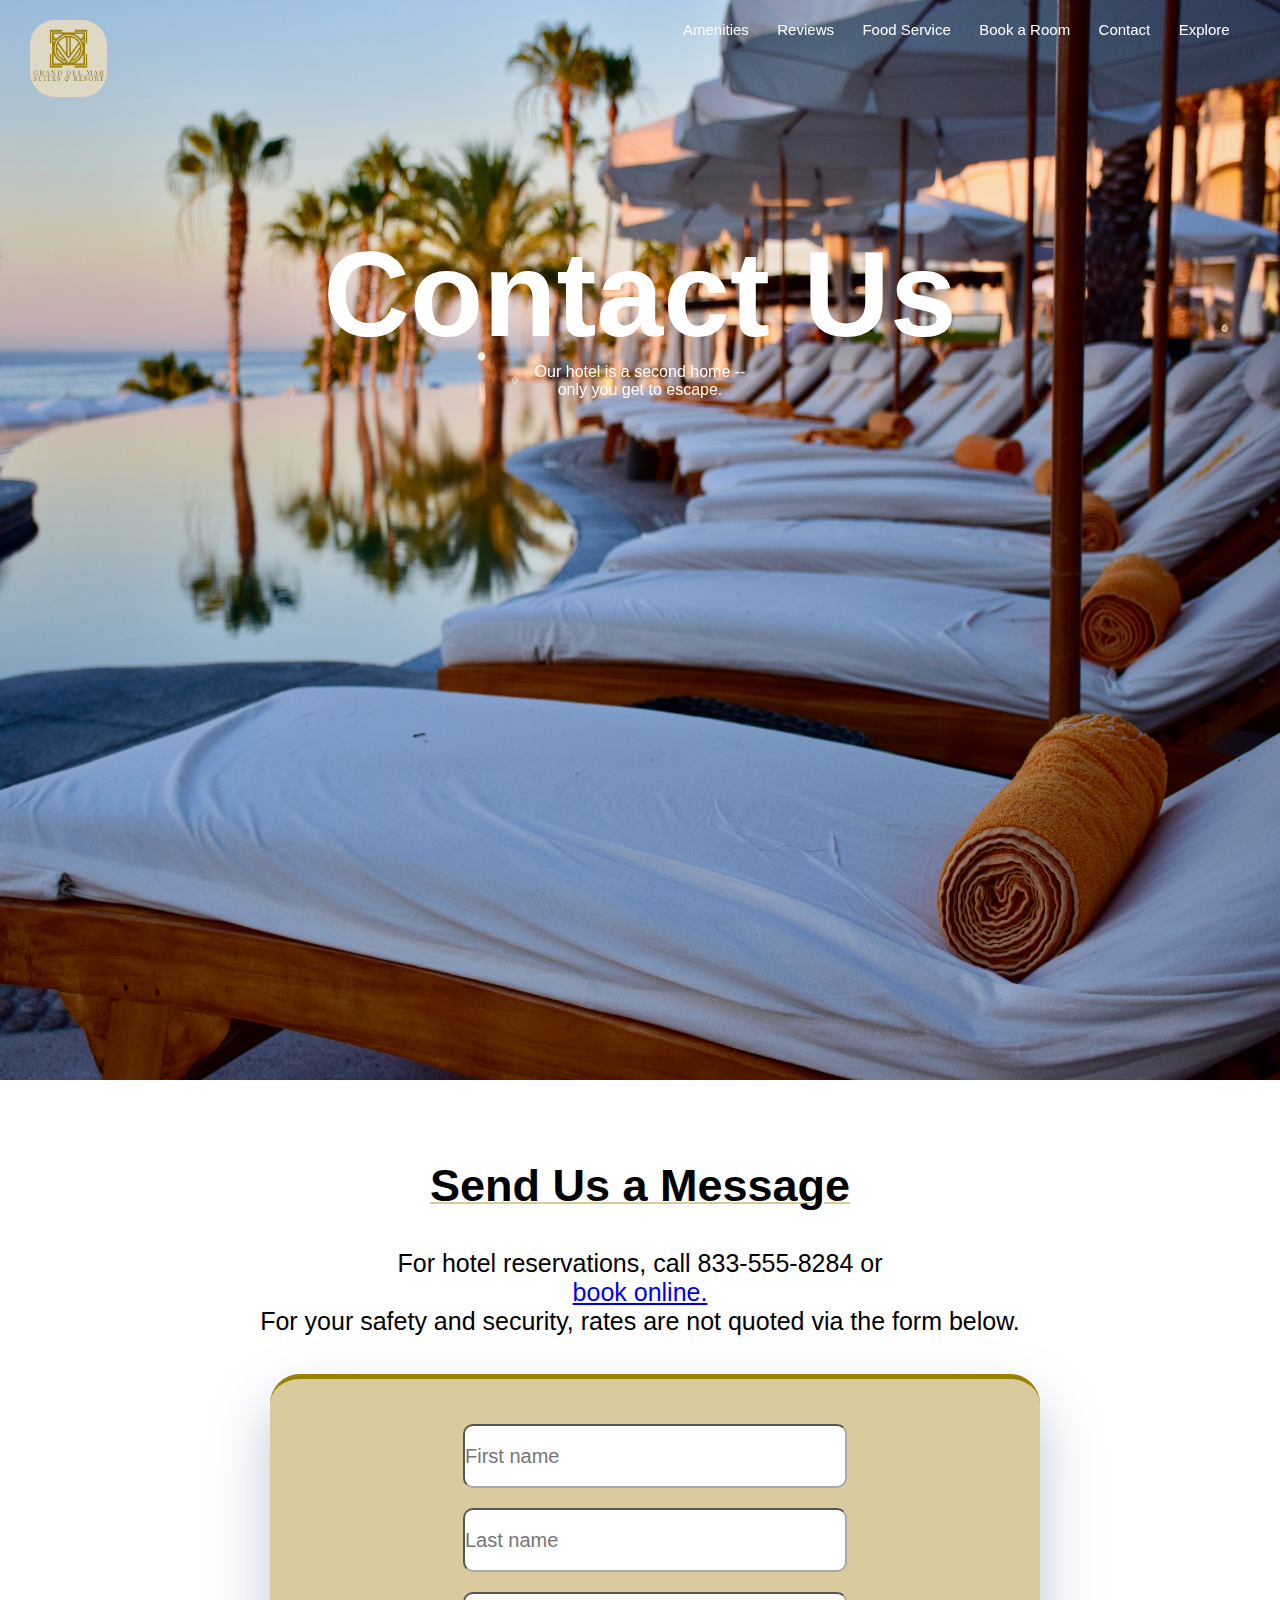
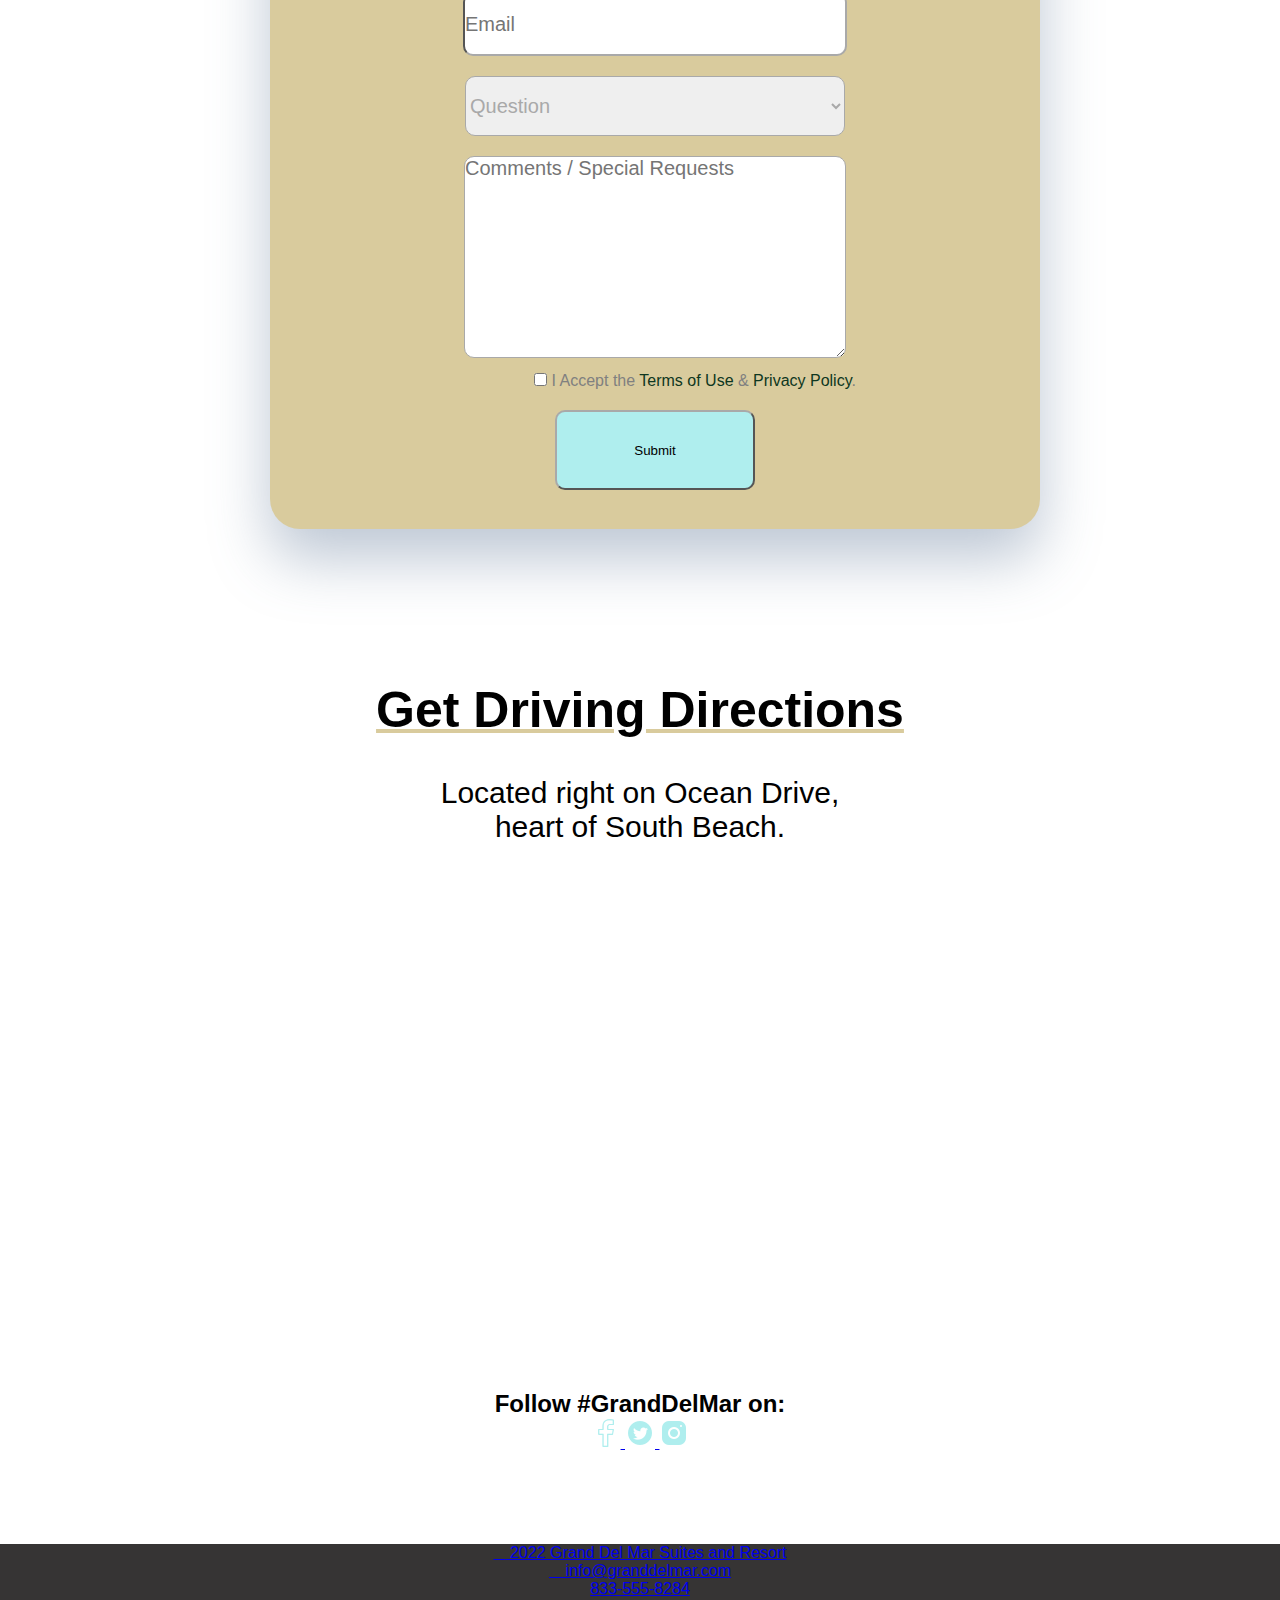
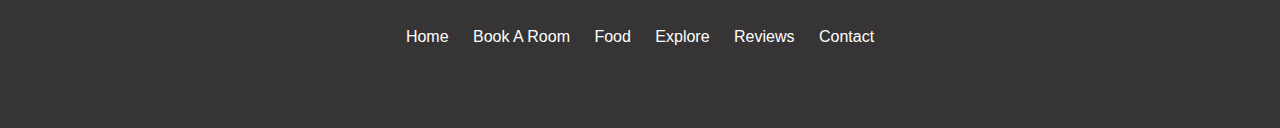
<file: contact.html>
<!DOCTYPE html>
<html>
    <head>
        <title>Grand Del Mar - Contact Us</title>
        <link rel="stylesheet" href="contact_style.css">
        <link rel="stylesheet" href="amenities_style.css">
        <link rel="stylesheet" href="https://cdnjs.cloudflare.com/ajax/libs/font-awesome/4.7.0/css/font-awesome.min.css">
        <script src="amenities_script.js"></script>
        <meta name="viewport" content="width=device-width, initial-scale=1.0">
        <link href="logo.ico" rel="icon" type="image/x-icon"/>
        <style>
            
        </style>
    </head>
    <body>
        <a href="index.html">
            <img class="logo" src="logo.png" alt="">
        </a>
        <nav>
            <a href="#default" class="logo">
                    <!-- <img src="./images/Marriott_hotels_logo14.svg.png"> -->
            </a>
            <div class="navBar">
                <ul class="navLinks">
                    <li><a href="https://neisapatterson.github.io/midterm/amenities.html">Amenities</a></li>
                    <li><a href="https://neisapatterson.github.io/midterm/reviews.html">Reviews</a></li>
                    <li><a href="https://neisapatterson.github.io/midterm/food.html">Food Service</a></li>
                    <li><a href="https://neisapatterson.github.io/midterm/book.html">Book a Room</a></li>
                    <li><a href="https://neisapatterson.github.io/midterm/contact.html">Contact</a></li>
                    <li><a href="https://neisapatterson.github.io/midterm/explore.html">Explore</a></li>
                </ul>
            </div>
        </nav>
        <div class ="title">
            <h1>Contact Us</h1>
            <p>Our hotel is a second home --
                <br> only you get to escape.</p>
        </div>
        <div class="cheader">
            <img src="./images/contacts.jpg">
        </div>

        <div class="sendusheader">
            <h2>Send Us a Message</h2>
        </div>
        <div class="beforeform">
            <p> For hotel reservations, call 833-555-8284 or</p><a href = "https://neisapatterson.github.io/midterm/book.html" target = "_self">book online.</a>
            <p>For your safety and security, rates are not quoted via the form below.</p></p>
        </div>
        <div class="container">
            <form class="form-submission">
                <div class="form-item">
                        <input type="text" id="fname" name="firstname" placeholder="First name">
                </div>
                <div class="form-item">
                        <input type="text" id="lname" name="lastname" placeholder="Last name">
                </div>
                <div class="form-item">
                        <input type="text" id="email" name="email" placeholder="Email">
                </div>
                <div class="form-item">
                            <select id="reason" name="reason">
                            <option value="question">Question</option>
                            <option value="comment">Comment</option>
                            <option value="complaint">Complaint</option>
                            </select>
                </div>
                <div class="form-item">
                        <textarea id="subject" name="subject" placeholder="Comments / Special Requests " style="height:200px"></textarea>
                </div>
                <input type="checkbox" id="termsConditions" value="Term">
                <label style="color: grey" for="terms"> I Accept the <span style="color: #0e3721">Terms of Use</span> & <span style="color: #0e3721">Privacy Policy</span>.</label><br>
                <button id="submit" onClick="validateForm()">Submit</button>
            </form>
            </div>
            <div class="mapCon">
                    <div class="mapTitle">
                        <h1>Get Driving Directions</h1>
                        <p>Located right on Ocean Drive,<br>
                        heart of South Beach.</p>
                    </div>
                    <div class="map">
                        <iframe src="https://www.google.com/maps/embed?pb=!1m18!1m12!1m3!1d3592.231315337533!2d-80.13318400683816!3d25.795941731397996!2m3!1f0!2f0!3f0!3m2!1i1024!2i768!4f13.1!3m3!1m2!1s0x88d9b49c5760bfe1%3A0x2aa0fb57a29ea070!2s2001%20Florida%20A1A%2C%20Miami%20Beach%2C%20FL%2033139!5e0!3m2!1sen!2sus!4v1666622484819!5m2!1sen!2sus" width="600" height="450" style="border:0;" allowfullscreen="" loading="lazy" referrerpolicy="no-referrer-when-downgrade"></iframe>
                    </div>
            </div>
            <br><br><br>
            <div class="social">
                <h2>Follow #GrandDelMar on:</h2>
                <div class="icons">
                <a href="https://www.facebook.com/FakeHotel/">
                    <img src="./images/fb.png" width="30" height="30">
                <a href="https://twitter.com/MiamiBeachNews">
                    <img src="./images/twit.png">
                <a href="https://www.instagram.com/dogsfunnyvideos_/">
                    <img src="./images/ig.png">
                </div>
            </div>
            <br><br><br>
            <div class="footer">
                <ul class="footLinks_contact">
                        <li><i class="fa-solid fa-copyright"></i></i> 2022 Grand Del Mar Suites and Resort</li>
                        <li><i class="fa-solid fa-envelope"></i> info@granddelmar.com</li>
                        <li><i class="fa-solid fa-square-phone"></i></i> 833-555-8284</li>
                </ul>
                <ul class="footLinks">
                        <li><a href="index.html">Home</a></li>
                        <li><a href="book.html">Book A Room</a></li>
                        <li><a href="food.html">Food</a></li>
                        <li><a href="explore.html">Explore</a></li>
                        <li><a href="review.html">Reviews</a></li>
                        <li><a href="contact.html">Contact</a></li>
                </ul>
            </div>
            <script>
                var submit = document.getElementById("submit");
                var checkbox = document.getElementById("termsConditions");

                function formSubmit(){
                    alert("Thank you! You will receive a response in 1-2 business days.");
                    window.location = 'https://neisapatterson.github.io/midterm/contact.html';
                }
                submit.onclick = function validateForm() {
                        if (fname.value == "") {
                            alert("First name must be filled out");
                            return false;
                        }
                        if (lname.value == "") {
                            alert("Last name must be filled out");
                            return false;
                        }
                        if (email.value == "") {
                            alert("Email must be filled out");
                            return false;
                        }
                        if (!checkbox.checked){
                            alert("Please check the terms of use & private policy.");
                            return false;
                        }
                        formSubmit();
                }
            </script>
    </body>
</html>
</file>
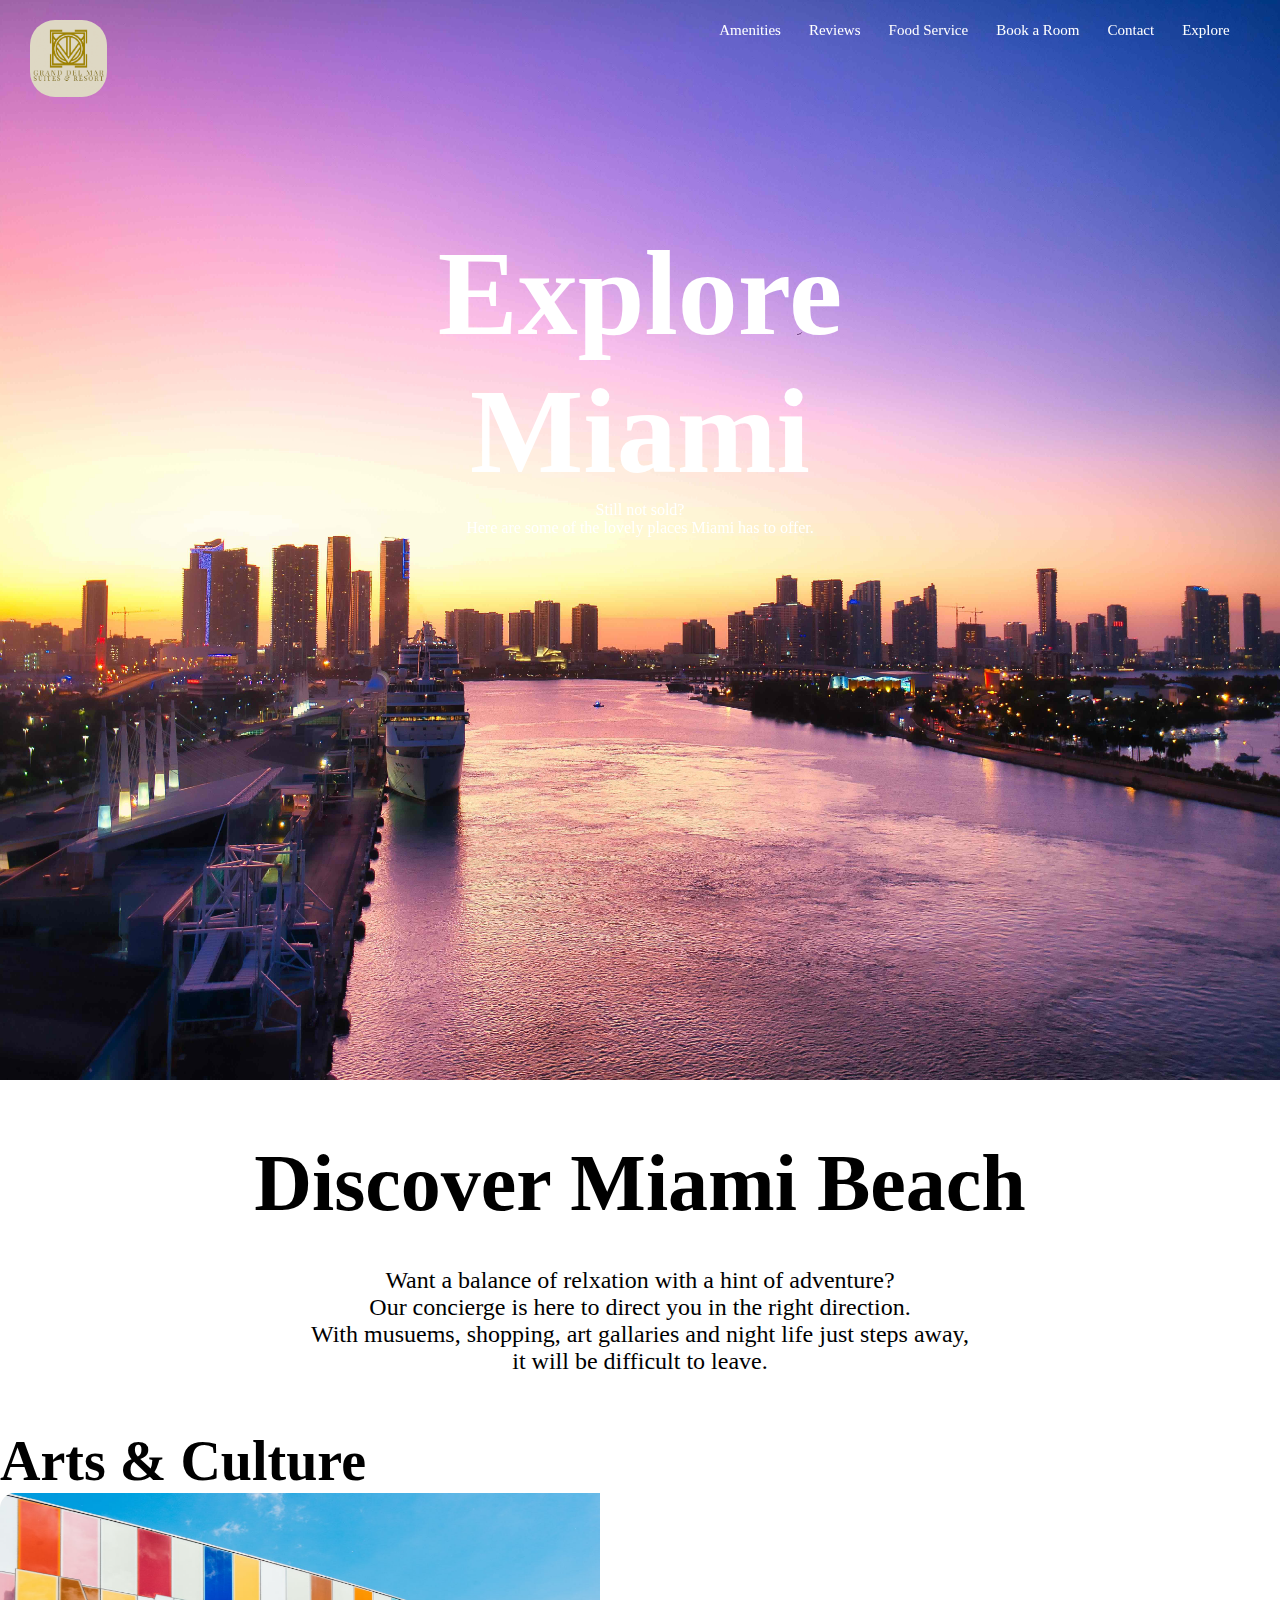
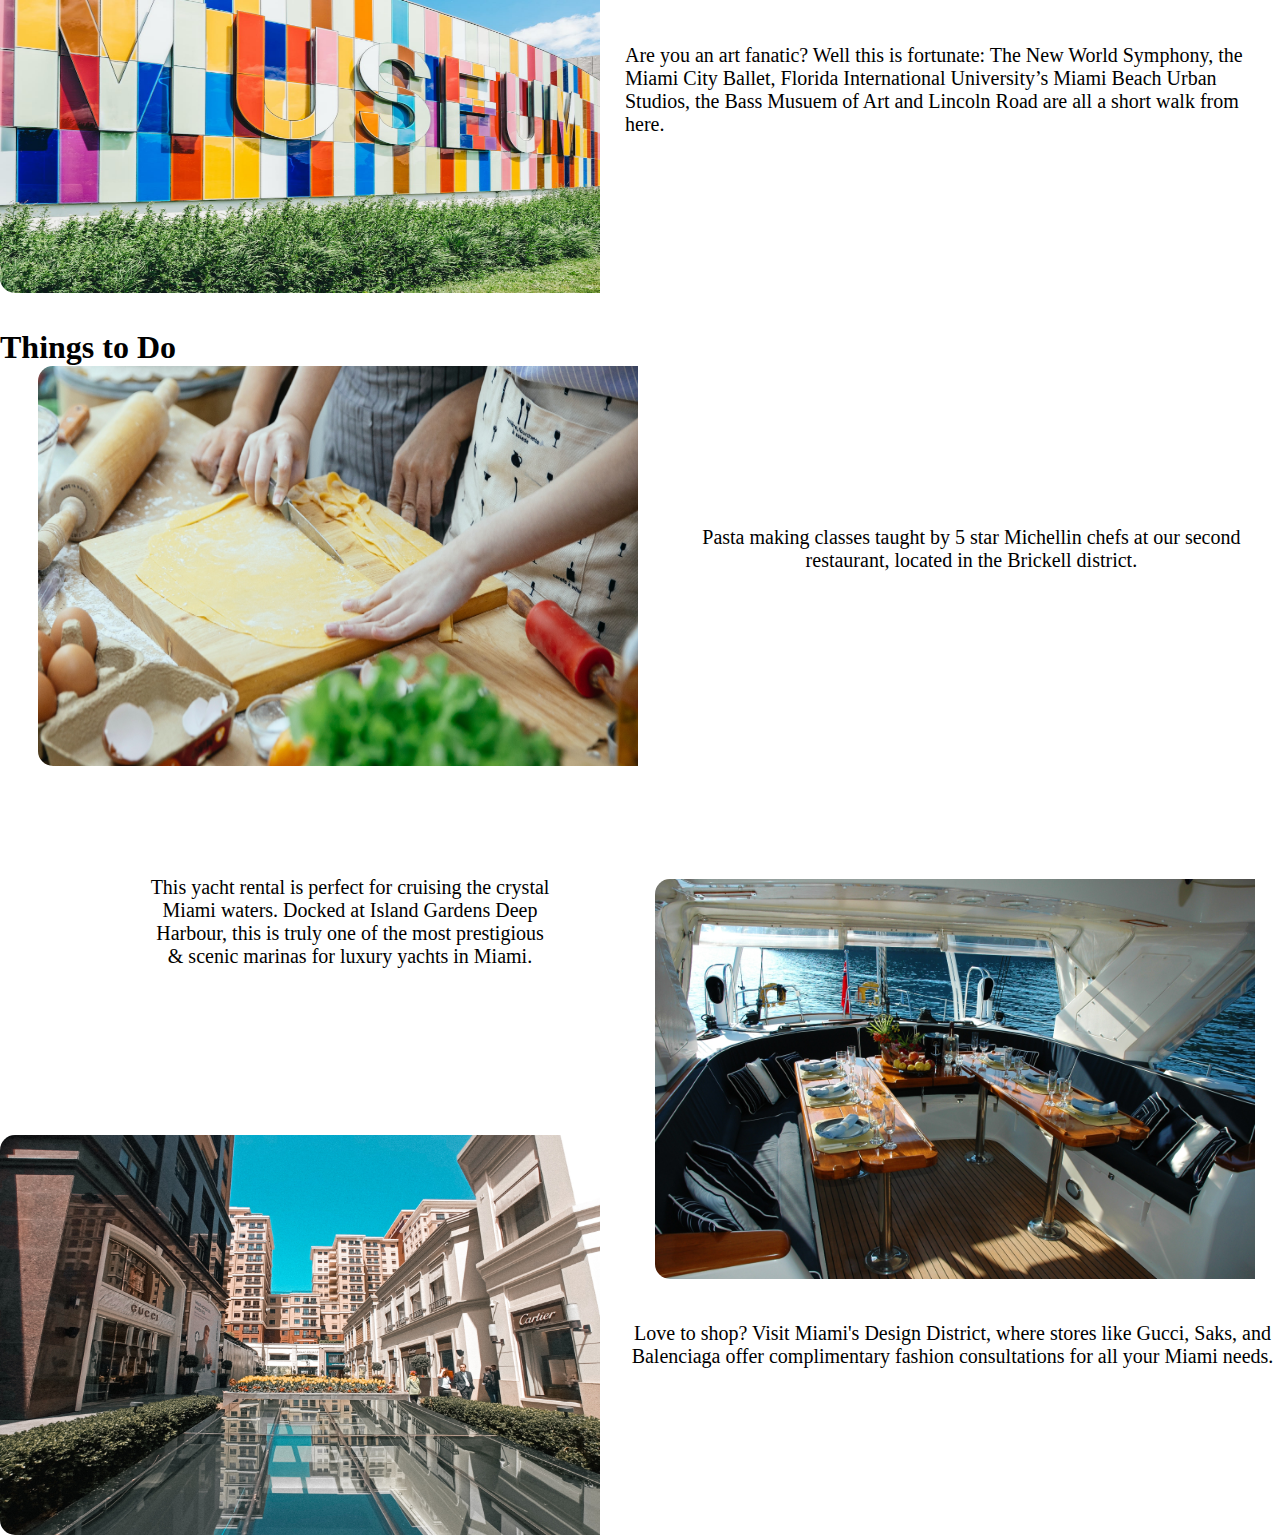
<file: explore.html>
<!DOCTYPE html>
<html>
    <head>
        <title>Grand Del Mar - Explore</title>
        <link rel="stylesheet" href="amenities_style.css">
        <link rel="stylesheet" href="explore_style.css">
        <link rel="stylesheet" href="https://cdnjs.cloudflare.com/ajax/libs/font-awesome/4.7.0/css/font-awesome.min.css">
        <meta name="viewport" content="width=device-width, initial-scale=1.0">
        <link href="logo.ico" rel="icon" type="image/x-icon"/>
        <style>

        </style>
    </head>
    <body>
        <a href="index.html">
            <img class="logo" src="logo.png" alt="">
        </a>
        <nav>
            <a href="#default" class="logo">
                    <!-- <img src="./images/Marriott_hotels_logo14.svg.png"> -->
            </a>
            <div class="navBar">
                <ul class="navLinks">
                    <li><a href="https://neisapatterson.github.io/midterm/amenities.html">Amenities</a></li>
                    <li><a href="https://neisapatterson.github.io/midterm/reviews.html">Reviews</a></li>
                    <li><a href="https://neisapatterson.github.io/midterm/food.html">Food Service</a></li>
                    <li><a href="https://neisapatterson.github.io/midterm/book.html">Book a Room</a></li>
                    <li><a href="https://neisapatterson.github.io/midterm/contact.html">Contact</a></li>
                    <li><a href="#explore">Explore</a></li>
                </ul>
            </div>
        </nav>
        <div class ="title">
            <h1>Explore Miami</h1>
            <p>Still not sold?
                <br>Here are some of the lovely places Miami has to offer.</p>
        </div>
        <div class="cheader">
            <img src="./images/explore.jpg">
        </div>
       <br> <br> <br>

       <div class="intro">
           <h1>Discover Miami Beach</h1>
           <p>Want a balance of relxation with a hint of adventure?<br>
            Our concierge is here to direct you in the right direction.
            <br> With musuems, shopping, art gallaries and night life just steps away, <br>
            it will be difficult to leave.</p>
       </div>
       <br><br><br>
       <div class ="mus">
           <h1>Arts & Culture</h1>
            <img src="./images/musuem.jpeg">
            <p>Are you an art fanatic? Well this is fortunate: The New World Symphony, the Miami City Ballet,
            Florida International University’s Miami Beach Urban Studios, the Bass Musuem of Art and
            Lincoln Road are all a short walk from here. </p>
       </div>
       <br><br><br>
       <div class ="activities">
            <h1>Things to Do</h1>
            <div class="oneact">
                <img src="./images/act1.jpg">
                <p>Pasta making classes taught by 5 star Michellin chefs at our second restaurant, located in the Brickell district.</p>
            </div>
            <br><br><br>
            <div class="twoact">
                <img src="./images/act2.jpg">
                <p>This yacht rental is perfect for cruising the crystal Miami waters. Docked at Island Gardens Deep Harbour, this is truly one of the most prestigious & scenic marinas for luxury yachts in Miami.</p>
            </div>
            <br><br><br>
            <div class="threeact">
                <img src="./images/act3.jpg">
                <p>Love to shop? Visit Miami's Design District, where stores like Gucci, Saks, and Balenciaga offer complimentary fashion consultations for all your Miami needs.</p>
            </div>
       </div>
       
    </body>
</html>
</file>
<file: contact_style.css>
* {
    margin: 0;
    padding: 0;
}

body {
    font-family: Arial;
}

.logo {
    position: absolute;
    border-radius: 25px;
    width: 6%;
    margin-top: 20px;
    margin-left: 30px;
}

/* nav bar */

.navBar{
    position: fixed;
    top: 0;
    right: 0;
    display: right;
    width: 100vw;
    padding: 1% 3%;
    justify-content: space-between;
    align-items: center; 
}

/* Change the background color on mouse-over */
nav a:hover {
    color: rgba(0,0,0,0.5);
  }

nav a.currentPage {
    background-color: dodgerblue;
    color: #FFFFFF;
}

.navLinks {
    flex: 1;
    text-align: right;
}

.navLinks li {
    list-style: none;
    display: inline-block;
    padding: 8px 12px;
    position: relative;
}

.navLinks a {
    color: white;
    text-decoration: none;
    font-size: 15px;
}

.navLinks li::after {
    content: '';
    width: 0%;
    height: 2px;
    background-color: white;
    display: block;
    margin: auto;
    transition: 0.5s;
}

.navLinks li:hover::after {
    width: 100%;
}

/* when scrolling */
.showNav {
    background-color: paleturquoise;
    z-index: 500;
    transition: background-color 1s ease 0s;
}

.title {
    width: 50%;
    position: absolute;
    top: 25%;
    left: 25%;
    color: white;
    text-align: center;
}

#ctaglineText {
    position: absolute;
    top: 75%;
    left: 70%;
    font-family: 'Heebo';
    color: #FFFFFF;
    transform: translate(-30%, -30%);
    text-align: center;
}

.cheader img {
    height: 120vh;
    width: 100%;
}

.sendusheader {
    margin-top: 2cm;
    text-decoration: underline #d9cb9d;
    text-decoration-thickness: 0.08em;
    font-size: 30px;
    text-align: center;
}

.beforeform {
    font-size: 25px;
    text-align: center;
    margin-top: 1cm;
}

.container {
    width: 100%;
    text-align: center;
    padding-right: 15px;
    padding-left: 15px;
    margin-top: 1cm;
    margin-right: auto;
    margin-left: auto;
}

.form-submission {
    background-color:#d9cb9d;
    border-top: 5px solid #9b8000;
    padding: 35px;
    border-radius: 30px;
    margin: 1cm auto 4cm;
    height: 18cm;
    width: 700px;
    box-shadow: 0 30px 60px 0 rgba(90, 116, 148, 0.4);
    animation: bounce 1.5s infinite;
}

.form-item {
    text-align: center;
    padding: 10px;
    transition: all 0.5s ease 0s;
}

 .form-item textarea {
    font-family: Arial;
}

.form-item input, .form-item select, .form-item textarea{
    height: 3em;
    border-radius:10px;
    border-color: #a9a9a9;
    width: 380px;
    font-size:20px;
    color: #a9a9a9;
}


.form-item input:hover, .form-item select:hover, .form-item textarea:hover{
    height: 4em;
    width: 380px;
    border-bottom: 5px solid #AFEEEE;
    transition: ease 0.5s;
}

#submit {
    background-color: #AFEEEE;
    border-radius:10px;
    border-color: #a9a9a9;
    width: 200px;
    height: 80px;
    margin-top: .5cm;
}

#submit:hover {
    box-shadow: 15px 15px 15px 5px rgba(78, 72, 77, 0.219);
    border-radius:10px;
    transform: translateY(-3px);
    width: 300px;
    border-top: 5px solid #0e3750;
    border-radius: 0%;
  }

#termsConditions{
    margin: 0 auto 5px 80px;
  }

.mapCon{
    text-align: center;
}

.mapTitle h1 {
    font-size: 50px;
    text-decoration: underline #d9cb9d;
    text-decoration-thickness: 0.08em;
    margin-bottom: 1cm;
}

.mapTitle p {
    font-size: 30px;
    margin-bottom: 1cm;
}

.social{
    text-align: center;
}
.icons {
    margin: 0 25px;
    margin-bottom: 1cm;
}

@keyframes bounce {
    0% {
      tranform: translate(0, 4px);
    }
    50% {
      transform: translate(0, 8px);
    }
  } 

  .footer {
    text-align: center;
    background-color:rgba(44, 42, 42, 0.953);  

    position: relative;
}

.footLinks {
    height: 100px;
    padding-top: 30px;
    z-index: 1000;
    position: relative;
    bottom: 0;
}

.footLinks li {
    display: inline;
    padding: 10px;
}

.footLinks li a{
    text-decoration: none;
    color: white;
}


.footLinks li:hover {
    width: 100%;
}
</file>
<file: amenities_style.css>
* {
        margin: 0;
        padding: 0;
}

.logo {
        position: absolute;
        border-radius: 25px;
        width: 6%;
        margin-top: 20px;
        margin-left: 30px;
        cursor: pointer;
        z-index: 900;
}
/* nav bar */

.navBar{
        position: fixed;
        top: 0;
        right: 0;
        display: right;
        width: 100vw;
        padding: 1% 3%;
        justify-content: space-between;
        align-items: center; 
}
    
.navLinks {
        flex: 1;
        text-align: right;
}
    
.navLinks li {
        list-style: none;
        display: inline-block;
        padding: 8px 12px;
        position: relative;
}
    
.navLinks a {
        color: white;
        text-decoration: none;
        font-size: 15px;
}
    
.navLinks li::after {
        content: '';
        width: 0%;
        height: 2px;
        background-color: white;
        display: block;
        margin: auto;
        transition: 0.5s;
}
    
.navLinks li:hover::after {
        width: 100%;
}

/* when scrolling */
.showNav {
        background-color: paleturquoise;
        z-index: 500;
        transition: background-color 1s ease 0s;
}

/* header */
.title {
        width: 50%;
        position: absolute;
        top: 25%;
        left: 25%;
        color: white;
        text-align: center;
}


.title h1 {
        font-size: 120px;  
}

.header {
        position: relative;
}

#headVid video {
     width: 100%;
}

@media(max-width: 990px) {
        .title h1 {
                font-size: 100px;  
        }
        .logo {
                width: 9%;
        }
}

@media(max-width: 820px) {
        .title {
                width: 100%;
                top: 10%;
                left: 0%;
        }
        .title h1 {
                font-size: 90px;  
        }
}

@media(max-width: 500px) {
        .title h1 {
                font-size: 85px;  
        }
        .title p {
                font-size: 15px;  
        }
}


/* beach */
.exploreBtn {
        margin: 40px;
}

.exploreBtn input {
        border-radius: 25px;
        font-size: 18px;
        width: 300px;
        height: 50px;
        margin: 10px;
        padding: 10px;
        border: none;
        position: relative;
        cursor: pointer;
        color: white;
        background-color: rgb(12, 212, 212); 
}

.exploreBtn input:hover {
        background-color: rgb(80, 237, 237); 
        transition: 0.5s;
}

.resort {
        height: 530px;
        background-color: white;
        position: relative;
}

.resort_title {
        text-align: center;
        position: absolute;
        right: 0;
        padding: 5%;
        top: 4px;
}

.resort_title h2 {
        font-size: 50px;
}

.resort_title p {
        font-size: 20px;
}

@media(max-width: 400px) {
        .logo {
                display: none;
        }

        .resort_title h2 {
                text-align: center;
                width: 100%;
                font-size: 50px;
                padding: 0;
        }
        
        .resort_title p {
                font-size: 20px;
        }
        
        .title {
                top: 48px;
        }
        .title h1 {
                font-size: 65px;  
        }

        .navBar {
                width: 100%;
                padding: 0;
        }
        .navLinks {
                text-align: center;
                padding: 0;
        }

        .navBar li {
                padding-right: 10px;
                font-size: 24px;

        }
        .navBar li a {
                font-size: 14px;
        }

        .title p {
                width: 70%;
                margin: auto;
        }
        .footLinks {
                margin: auto;
                width: 80%;
        }
}

.resort_container {
        position: absolute;
        width: 100%;
        z-index: 100;
        top: 90%;
}

.resortImg {
        width: 55%;
        position: absolute;
        left: 5%;
        border-radius: 25px;
}

.resort2Img {
        width: 40%;
        position: absolute;
        top: 15rem;
        left: 25%;
        border-radius: 25px;
}

@media(max-width: 1220px) {
        .logo {
                width: 9%;
        }
        .resort_title {
                top: 0%;
                text-align: center;
                position: relative;
                right: 0;
        }
        .resort {
                height: 200px;

        }
        .resort_container {
                position: relative;
                text-align: center;
                top: 0;
                padding: 0;
        }
        .resortImg {
                position: relative;
                margin-top: 30px;
                margin-bottom: 30px;
                width: 80%;
                left: 0;
        }

        .resort2Img {
                position: relative;
                top: 0;
                width: 80%;
                left: 0;
                margin-bottom: 30px;
        }

        .foodImgs td {
                width: 60%;
                margin: auto;
                display: block;
        }

        .exploreBtn {
                margin: 0px;

        }
        
        .exploreBtn input {
                z-index: 500;
        }
}

@media(max-width: 600px) {
        .foodImgs td {
                width: 80%;
        }
        .logo {
                border-radius: 20px;
                width: 10%;
                margin-top: 10px;
                margin-left: 15px;
        }
}

/* Slide */

.slide_T {
        width: 40%;
        margin: auto;
        padding: 40px;
}

.slideTitle {
        text-align: center;
        font-size: 50px;

}

.slideP {
        text-align: center;
        font-size: 20px;
        margin: auto;
        width: 90%;
}


@media(max-width: 800px) {
        .slide_T {
                width: 80%;
        }
        
        .slideP {
                width: 70%;
        }
}

.foodImgs {
        width: 90%;
        margin: auto;
        text-align: center;
}

.slide0, .slide1, .slide2 {
        width: 100%;
        border-radius: 25px;

}

td {
        width: 30%;
        padding: 10px;
}

.bookBtn {
        text-align: center;
        padding-bottom: 40px;

}

.bookBtn input{
        border-radius: 25px;
        font-size: 18px;
        width: 300px;
        height: 50px;
        margin: 10px;
        padding: 10px;
        border: none;
        position: relative;
        cursor: pointer;
        color: white;
        background-color: rgb(12, 212, 212); 
}

.bookBtn input:hover {
        background-color: rgb(80, 237, 237); 
        transition: 0.5s;
}

.slide {
        background-color: white;
        height: 700px;
}

#arrow_l{
        position: absolute;
        left: 4%;
        font-size: 3rem;
        cursor: pointer;
        padding-top: 200px;
}

#arrow_r {
        position: absolute;
        right: 4%;
        font-size: 3rem;
        cursor: pointer;
        padding-top: 200px;
}

@media(max-width: 1220px) {
        #arrow_l{
                display: none;
        }
        
        #arrow_r {
                display: none;
        }
}

#arrow_r:hover , #arrow_l:hover {
        color: rgba(0, 0, 0, 0.533);
}


/* footer */
.footer {
        text-align: center;
        background-color:rgba(44, 42, 42, 0.953);  

        position: relative;
}

.footLinks {
        height: 100px;
        padding-top: 30px;
        z-index: 1000;
        position: relative;
        bottom: 0;
}

.footLinks li {
        display: inline;
        padding: 10px;
}

.footLinks li a{
        text-decoration: none;
        color: white;
}


.footLinks li:hover {
        width: 100%;
}
</file>
<file: explore_style.css>
.intro {
    text-align: center;
}

body {
    font: Arial;
}

.intro h1 {
    font-size: 80px;
}

.intro p {
    margin-top: 1cm;
    font-size: 24px;
}

.title {
    width: 50%;
    position: absolute;
    top: 25%;
    left: 25%;
    color: white;
    text-align: center;
}

.cheader img {
    height: 120vh;
    width: 100%;
}

.mus {
    display:inline-block;
}

.mus h1{
    font-size: 56px;
}

.mus img{
    width: 600px;
    height: 400px;
    padding-right: 25px;
    float: left;
    border-radius: 15px;
}

.mus p{
    margin-top: 4cm;
    margin-left:4cm;
    margin-bottom: 2cm;
    text-align: left;
    font-size: 20px;
}

.oneact img {
    width: 600px;
    height: 400px;
    padding-right: 25px;
    margin-left: 1cm;
    float: left;
    border-radius: 15px;
}

.oneact p {
    padding-top: 160px;
    text-align: center;
    font-size: 20px;
}

.twoact img{
    margin-top: 3cm;
    width: 600px;
    height: 400px;
    padding-right: 25px;
    float: right;
    border-radius: 15px;
}

.twoact p {
    padding-top: 250px;
    padding-left: 150px;
    width: 400px;
    text-align: center;
    font-size: 20px;
}

.threeact img {
    margin-top: 3cm;
    width: 600px;
    height: 400px;
    padding-right: 25px;
    float: left;
    border-radius: 15px;
}

.threeact p{
    padding-top: 300px;
    text-align: center;
    font-size: 20px;
}
</file>
